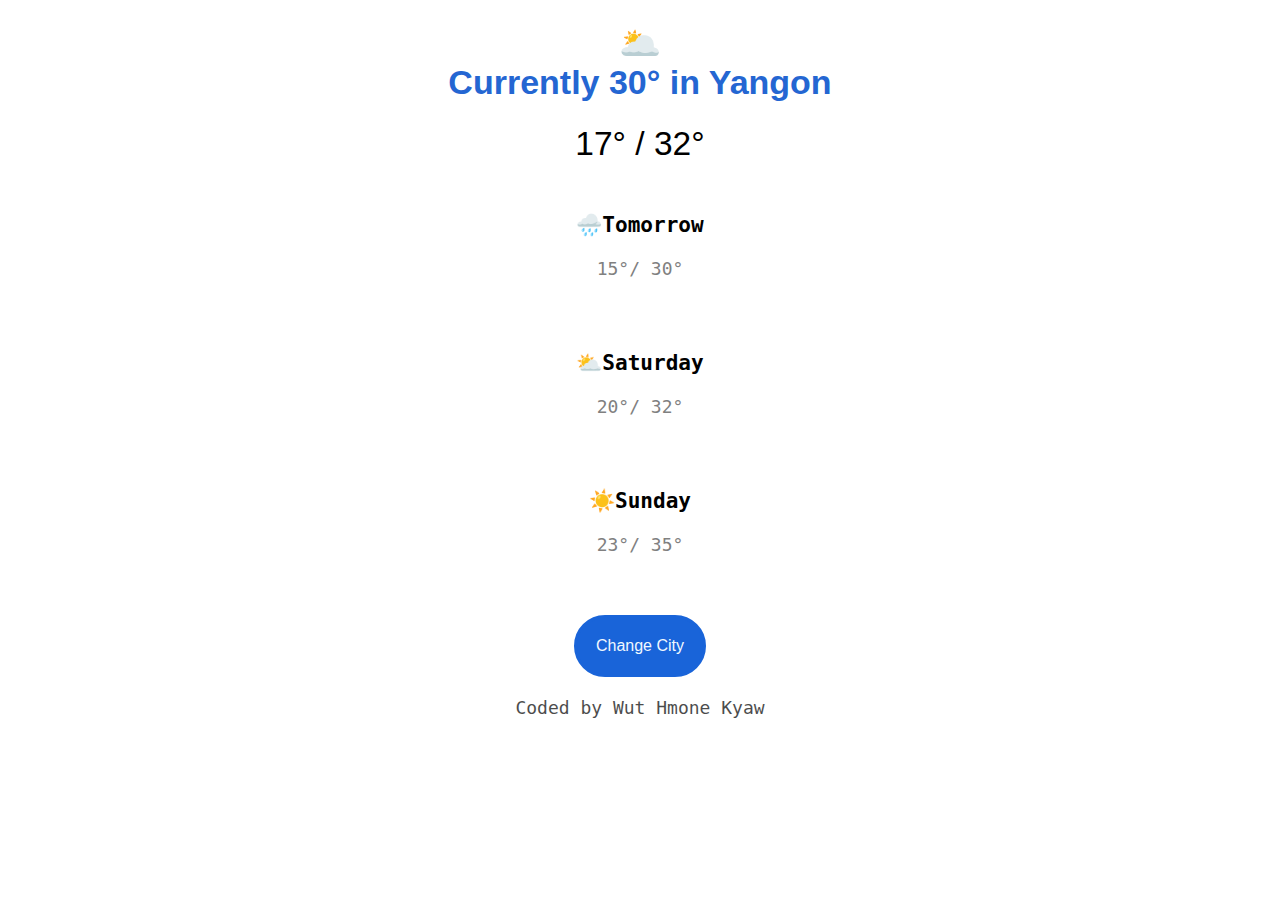
<file: Weatherforecast/index.html>
<!DOCTYPE html>
<html lang="en">
<head>
    <meta charset="UTF-8">
    <meta name="viewport" content="width=device-width, initial-scale=1.0">
    <title>Weather Forecast</title>
    <link rel="icon" type="image/x-icon" href="image/weather-app.png">
    <link rel="stylesheet" href="src/weatherforecast.css">
</head>
<body>

    <h1>🌥️<br>Currently 30° in Yangon</h1>
    <h2> 17° / <strong>32°</strong></h2>
    <ul>
        <li>
            <h3>🌧️Tomorrow</h3><span>15°/ <strong>30°</strong></span>
        </li>
        <li>
            <h3>⛅Saturday</h3><span>20°/ <strong>32°</strong></span>
        </li>
        <li>
            <h3>☀️Sunday</h3> <span> 23°/ <strong>35°</strong></span>
        </li>
    </ul>
<button>Change City</button>
<div>Coded by Wut Hmone Kyaw</div>
    <script src="src/weatherforecast.js"></script>

  
</body>
</html>
</file>
<file: Weatherforecast/src/weatherforecast.css>
h1 {
    text-align: center;
    color: #2466D2;
    font-size: 34px;
    font-family: Helvetica, Arial, sans-serif;
    font-weight: 700;
}

h2 {
    text-align: center;
    font-size: 33.5px;
    font-family: Helvetica, Arial, sans-serif;
    ;
    font-weight: 300;
    margin: 0;
}

ul {
    list-style-type: none;
    text-align: center;
    padding: 0;
    font-size: 18px;
    font-weight: 300;
    font-family: monospace;
}

button {
    display: block;
    background-color: #1964D9;
    padding: 1.2em;
    border: solid #1964D9;
    border-radius: 40px;
    color: aliceblue;
    font-size: 16px;
    font-family: sans-serif;
    margin: 20px auto;

}

li {
    margin: 0px 300px 0px 300px;
    padding: 10px 0px 40px 0px;
    border-radius: 20px;

}

span {
    color: grey;
}

div {
    font-size: 18px;
    opacity: 0.7;
    text-align: center;
    font-family: monospace;
}

button:hover {
    transition: all 200ms ease-in-out;
    background-color: white;
    color: #1964D9;
}

li:hover {
    background-color: #FFFBEF;
}
</file>
